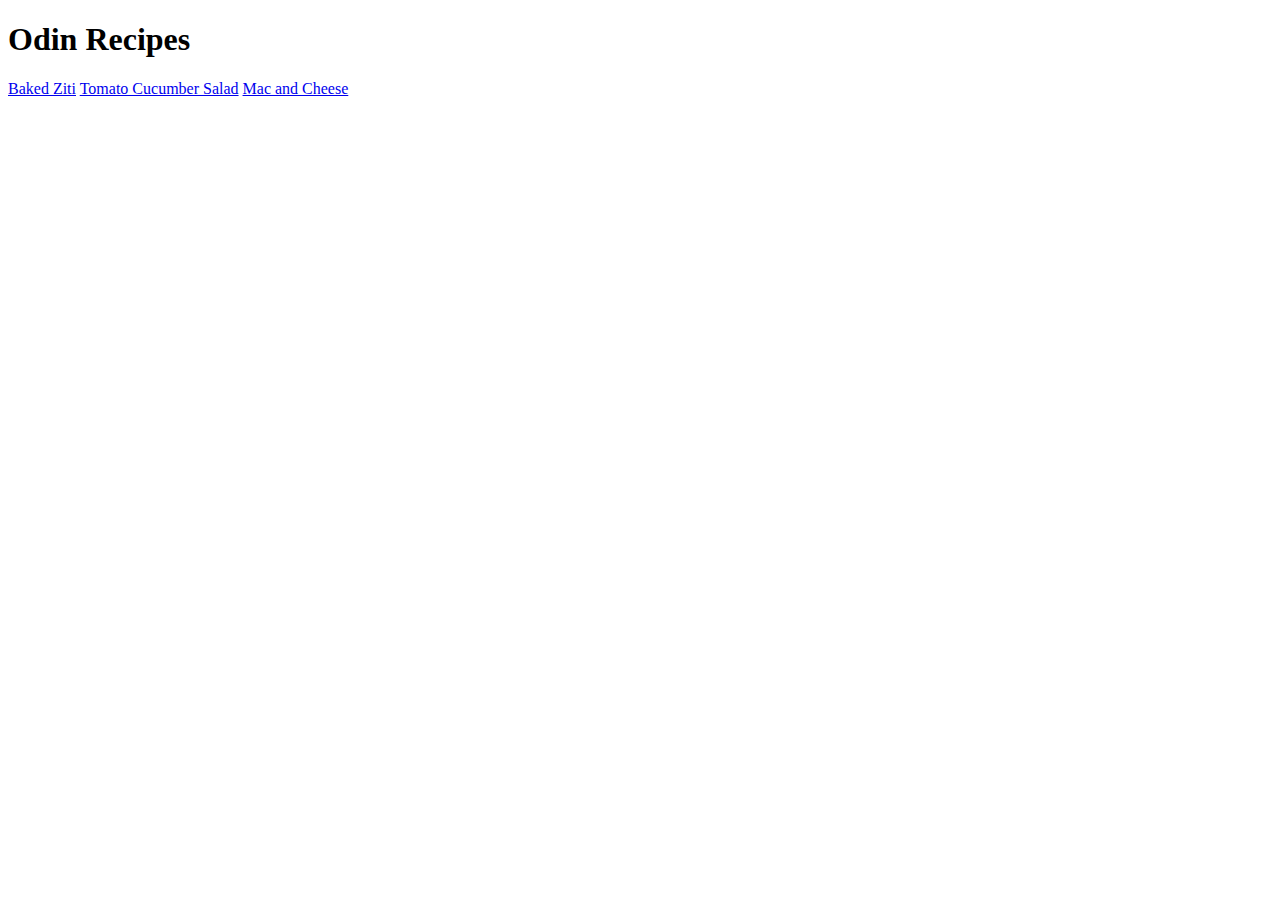
<file: index.html>
<!DOCTYPE html>
<html lang="en">
<head>
    <meta charset="UTF-8">
    <meta http-equiv="X-UA-Compatible" content="IE=edge">
    <meta name="viewport" content="width=device-width, initial-scale=1.0">
    <title>Document</title>
</head>
<body>
    <h1>Odin Recipes</h1>
    <a href="recipes/baked-ziti.html">Baked Ziti</a>
    <a href="recipes/tomato-cucumber-salad.html">Tomato Cucumber Salad</a>
    <a href="recipes/mac-n-cheese.html">Mac and Cheese</a>
</body>
</html>
</file>
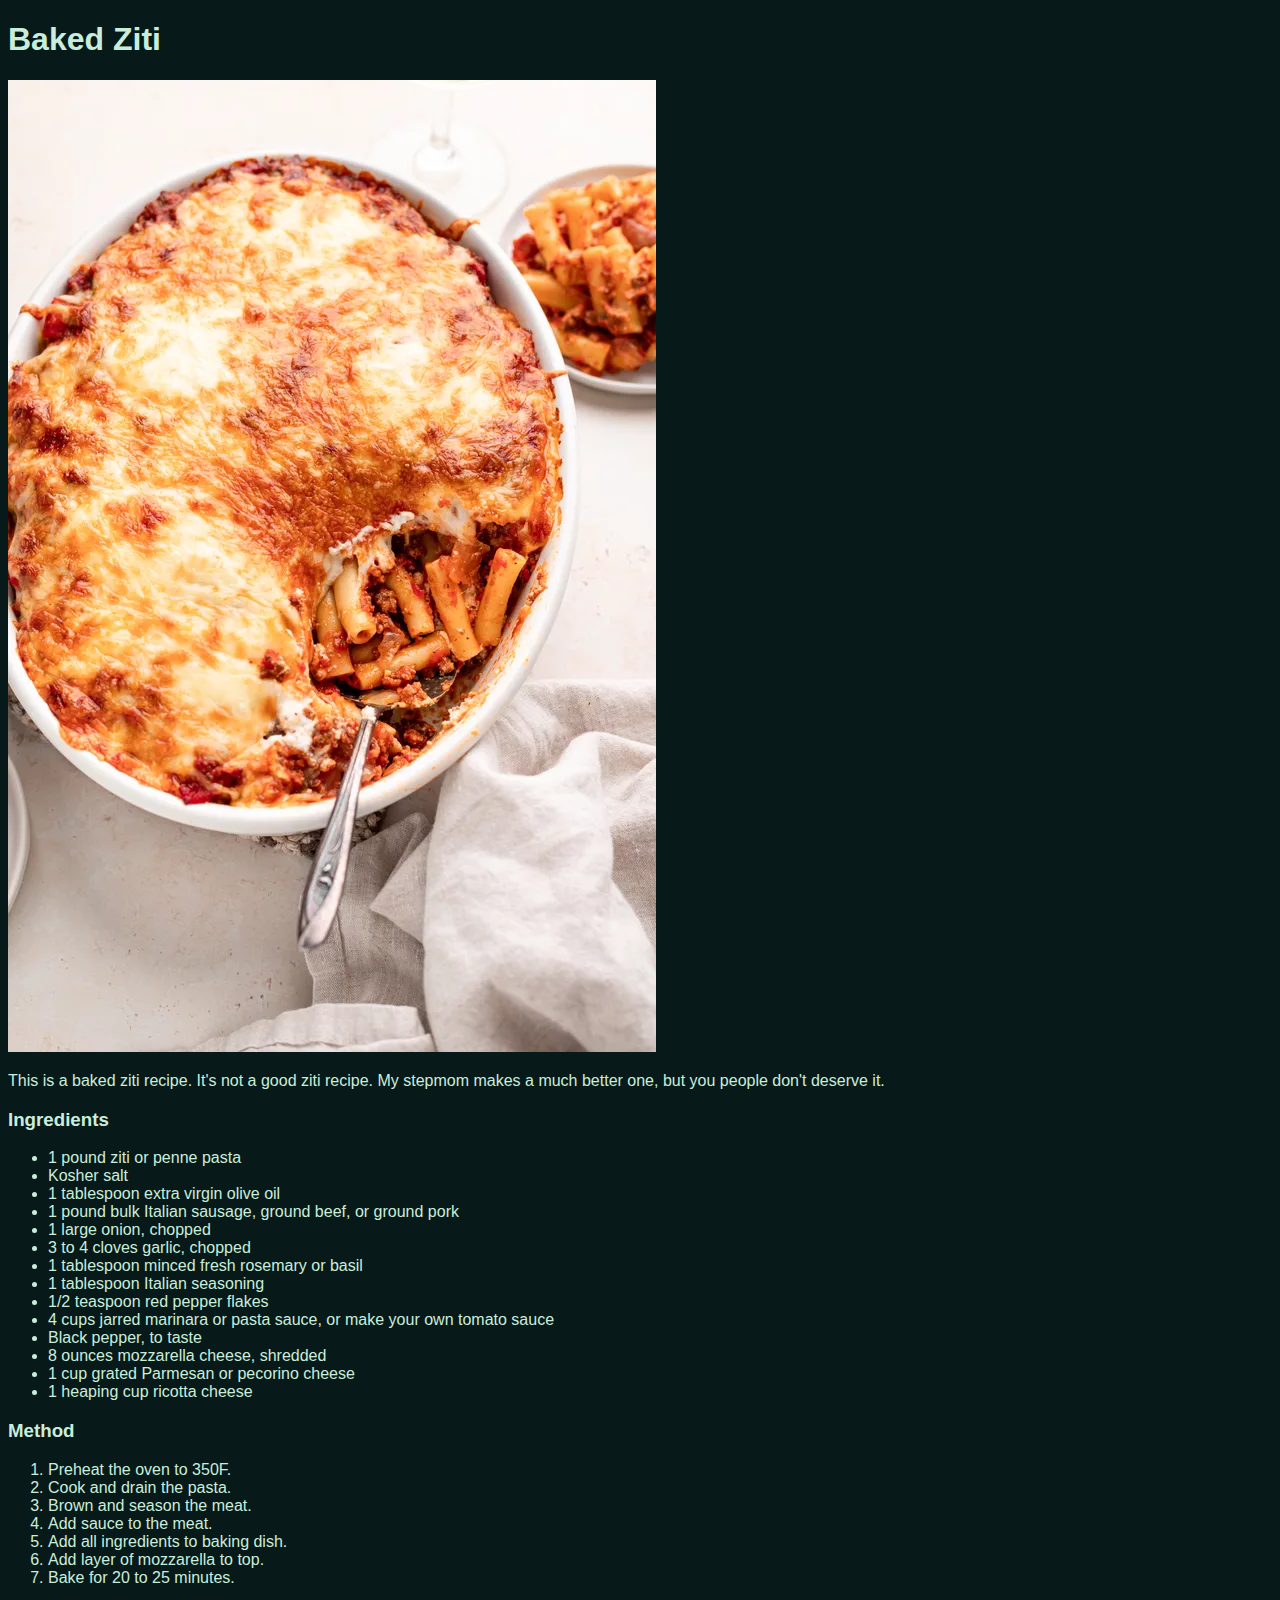
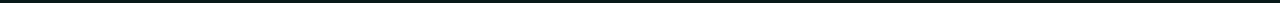
<file: recipes/baked-ziti.html>
<!DOCTYPE html>
<html lang="en">
<head>
    <meta charset="UTF-8">
    <meta http-equiv="X-UA-Compatible" content="IE=edge">
    <meta name="viewport" content="width=device-width, initial-scale=1.0">
    <title>Document</title>
    <link rel="stylesheet" href="../styles.css">
</head>
<body>
    <h1>Baked Ziti</h1>
    <img src = ../images/ziti.jpg>
    <p>This is a baked ziti recipe. It's not a good ziti recipe. 
        My stepmom makes a much better one, but you people don't deserve it.</p>
    <h3>Ingredients</h3>
    <ul>
        <li>1 pound ziti or penne pasta</li>
        <li>Kosher salt</li>
        <li>1 tablespoon extra virgin olive oil</li>
        <li>1 pound bulk Italian sausage, ground beef, or ground pork</li>
        <li>1 large onion, chopped</li>
        <li>3 to 4 cloves garlic, chopped</li>
        <li>1 tablespoon minced fresh rosemary or basil</li>
        <li>1 tablespoon Italian seasoning</li>
        <li>1/2 teaspoon red pepper flakes</li>
        <li>4 cups jarred marinara or pasta sauce, or make your own tomato sauce</li>
        <li>Black pepper, to taste</li>
        <li>8 ounces mozzarella cheese, shredded</li>
        <li>1 cup grated Parmesan or pecorino cheese</li>
        <li>1 heaping cup ricotta cheese</li>
    </ul>
    <h3>Method</h3>
    <ol>
        <li>Preheat the oven to 350F.</li>
        <li>Cook and drain the pasta.</li>
        <li>Brown and season the meat.</li>
        <li>Add sauce to the meat.</li>
        <li>Add all ingredients to baking dish.</li>
        <li>Add layer of mozzarella to top.</li>
        <li>Bake for 20 to 25 minutes.</li>
    </ol>
</body>
</html>
</file>
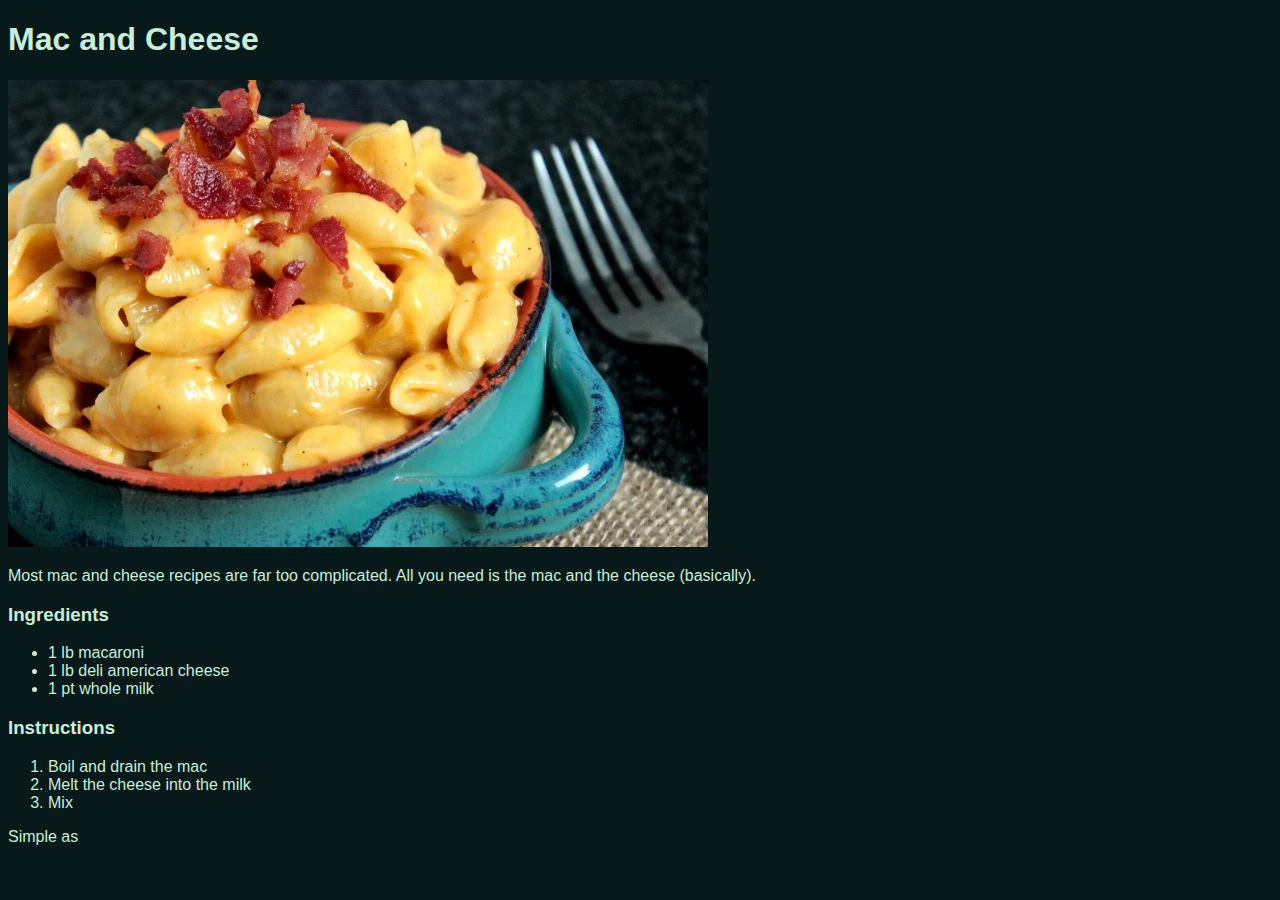
<file: recipes/mac-n-cheese.html>
<!DOCTYPE html>
<html lang="en">
<head>
    <meta charset="UTF-8">
    <meta http-equiv="X-UA-Compatible" content="IE=edge">
    <meta name="viewport" content="width=device-width, initial-scale=1.0">
    <title>Document</title>
    <link rel="stylesheet" href="../styles.css">
</head>
<body>
    <h1>Mac and Cheese</h1>
    <img src="../images/mac-n-cheese.jpg">
    <p>Most mac and cheese recipes are far too complicated.
        All you need is the mac and the cheese (basically).
    </p>
    <h3>Ingredients</h3>
    <ul>
        <li>1 lb macaroni</li>
        <li>1 lb deli american cheese</li>
        <li>1 pt whole milk</li>
    </ul>
    <h3>Instructions</h3>
    <ol>
        <li>Boil and drain the mac</li>
        <li>Melt the cheese into the milk</li>
        <li>Mix</li>
    </ol>
    <p>Simple as</p>
</body>
</html>
</file>
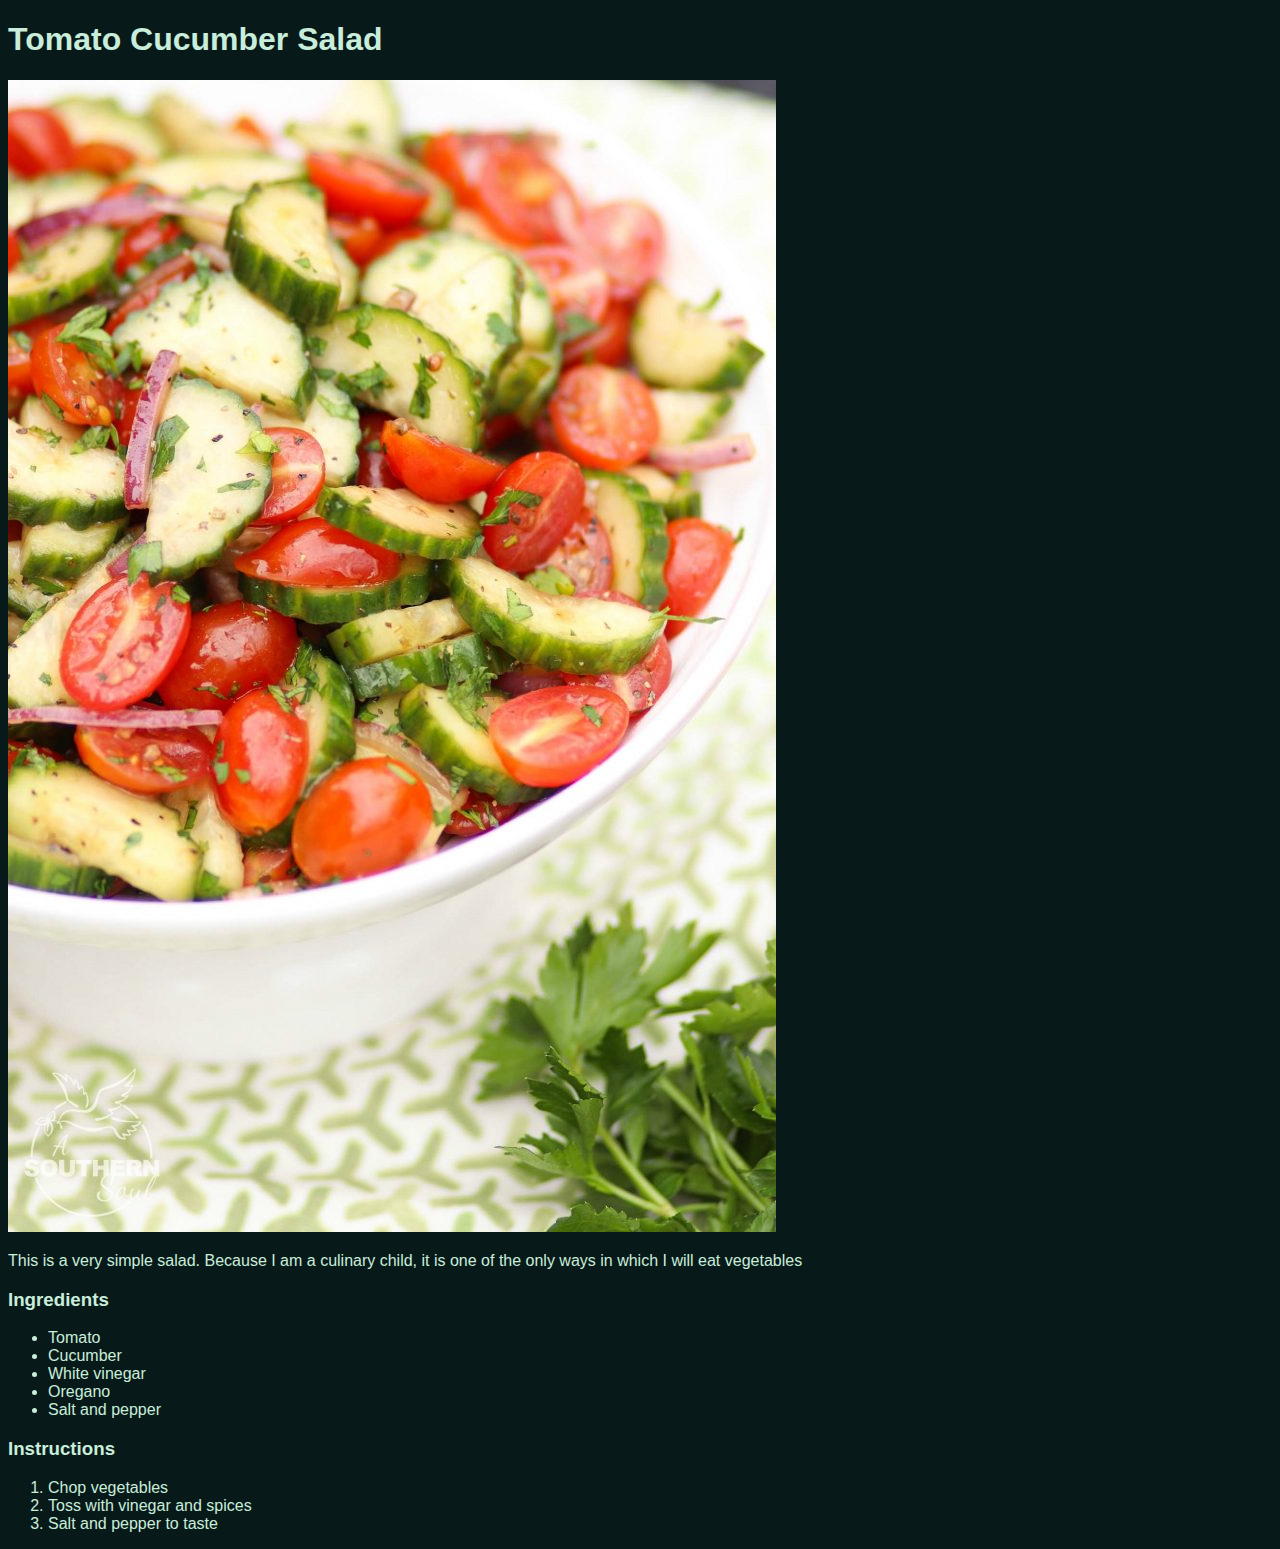
<file: recipes/tomato-cucumber-salad.html>
<!DOCTYPE html>
<html lang="en">
<head>
    <meta charset="UTF-8">
    <meta http-equiv="X-UA-Compatible" content="IE=edge">
    <meta name="viewport" content="width=device-width, initial-scale=1.0">
    <title>Document</title>
    <link rel="stylesheet" href="../styles.css">
</head>
<body>
    <h1>Tomato Cucumber Salad</h1>
    <img src="../images/tomato-cuke-salad.jpg">
    <p>This is a very simple salad. Because I am a culinary
        child, it is one of the only ways in which I will eat
        vegetables</p>
    </p>
    <h3>Ingredients</h3>
    <ul>
        <li>Tomato</li>
        <li>Cucumber</li>
        <li>White vinegar</li>
        <li>Oregano</li>
        <li>Salt and pepper</li>
    </ul>
    <h3>Instructions</h3>
    <ol>
        <li>Chop vegetables</li>
        <li>Toss with vinegar and spices</li>
        <li>Salt and pepper to taste</li>
    </ol>
</body>
</html>
</file>
<file: styles.css>
* {
    font-family : sans-serif;
    color: rgb(200, 238, 219);
    background-color: rgb(8, 25, 25);
}
</file>
